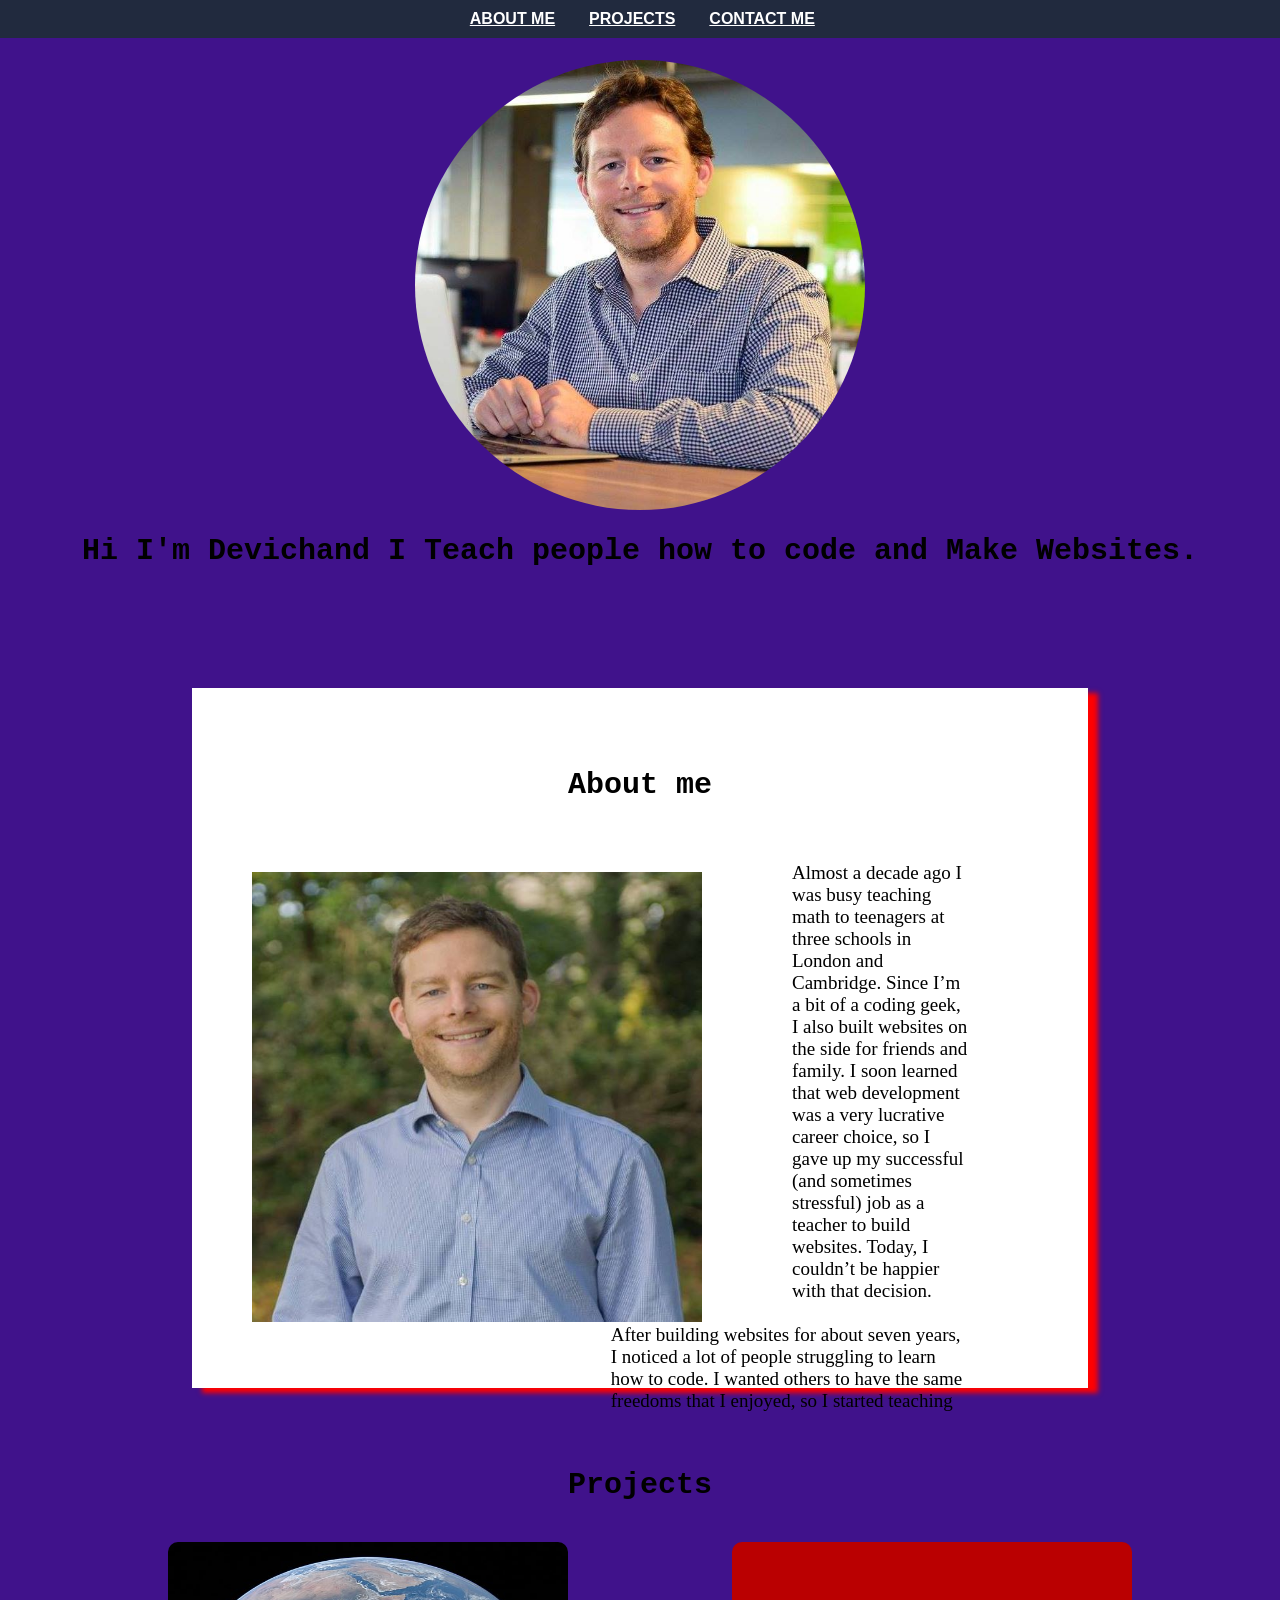
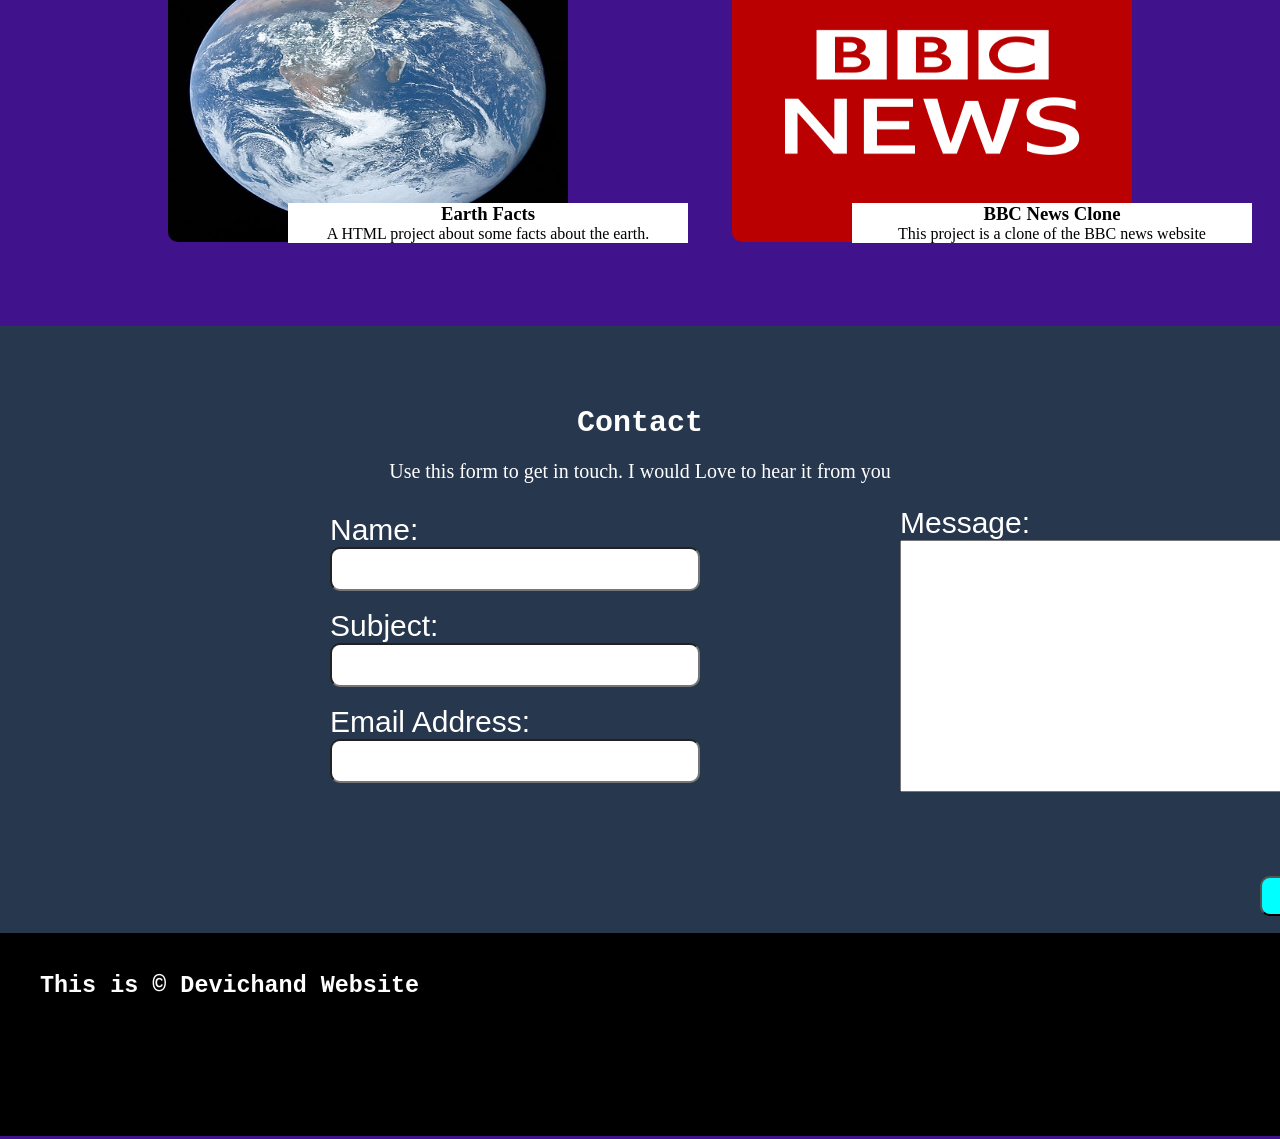
<file: index.html>
<!DOCTYPE html>
<html lang="en">
<head>
    <meta charset="UTF-8">
    <meta http-equiv="X-UA-Compatible" content="IE=edge">
    <meta name="viewport" content="width=device-width, initial-scale=1.0">
    <title>Portfolio</title>
    <link rel="stylesheet" href="style.css">
</head>
<body>
    <div class="nav-bar">
        <nav>
            <ul>
                <li><h4><a href="#aboutme">ABOUT ME</a></h4></li>
                <li><h4><a href="#projects">PROJECTS</a></h4></li>
                <li><h4><a href="#contact">CONTACT ME</a></h4></li>
            </ul>
        </nav>
    </div>
        <img src="rob.jpeg" alt="rob">
        <h2>Hi I'm Devichand I Teach people how to code and Make Websites.</h2>
        <div class="about-me">
            <h2 id="aboutme">About me</h2>
            <div class="image">
                <img src="rob-aboutme.jpeg" alt="rob">
            </div>
            <div class="about-me-content">
                <p>Almost a decade ago I was busy teaching math to teenagers at three schools in London and Cambridge. Since I’m a bit of a coding geek, I also built websites on the side for friends and family. I soon learned that web development was a very lucrative career choice, so I gave up my successful (and sometimes stressful) job as a teacher to build websites. Today, I couldn’t be happier with that decision.</p><br>
                <p>After building websites for about seven years, I noticed a lot of people struggling to learn how to code. I wanted others to have the same freedoms that I enjoyed, so I started teaching </p><br>
            </div>
        </div>
        <div class="project">
            <h2 id="projects">Projects</h2>
            <img src="earth.jpeg" alt="earth">
            <img src="bbcnews.png" alt="bbc" class="bbc">
            <div class="earth-content">
                <h3>Earth Facts</h3>
                <p>A HTML project about some facts about the earth.</p>
                <a href="https://www.esa.int/Applications/Observing_the_Earth/10_remarkable_Earth_facts" target="_blank">View more</a>
            </div>
            <div class="bbc-content">
                <h3>BBC News Clone</h3>
                <p>This project is a clone of the BBC news website <br>from the Web Dev 2.0 course.</p>
                <a href="https://www.bbc.com/news" target="_blank">View more</a>
            </div>
        </div>
        <div class="contact">
            <h2 id="contact">Contact</h2>
            <p>Use this form to get in touch. I would Love to hear it from you</p>
            <form action="mailto:devichandambati7@gmail.com" method="post" enctype="text/plain">
                <div class="fst-side">
                   <label for="name">Name:</label><br>
                   <input type="text" id="name" name="name"><br><br>
                   <label for="subject">Subject:</label><br>
                   <input type="text" id="subject" name="subject"><br><br>
                   <label for="email">Email Address:</label><br>
                   <input type="email" id="email" name="email">
                </div>
                <div class="snd-side">
                    <label for="message">Message:</label><br>
                    <textarea name="message" id="message" cols="30" rows="10"></textarea>
                </div>
                <input type="submit" class="submit">
            </form>
            <div class="conclusion">
                <h3>This is &copy; Devichand Website</h3>
             </div>
        </div>
</body>
</html>
</file>
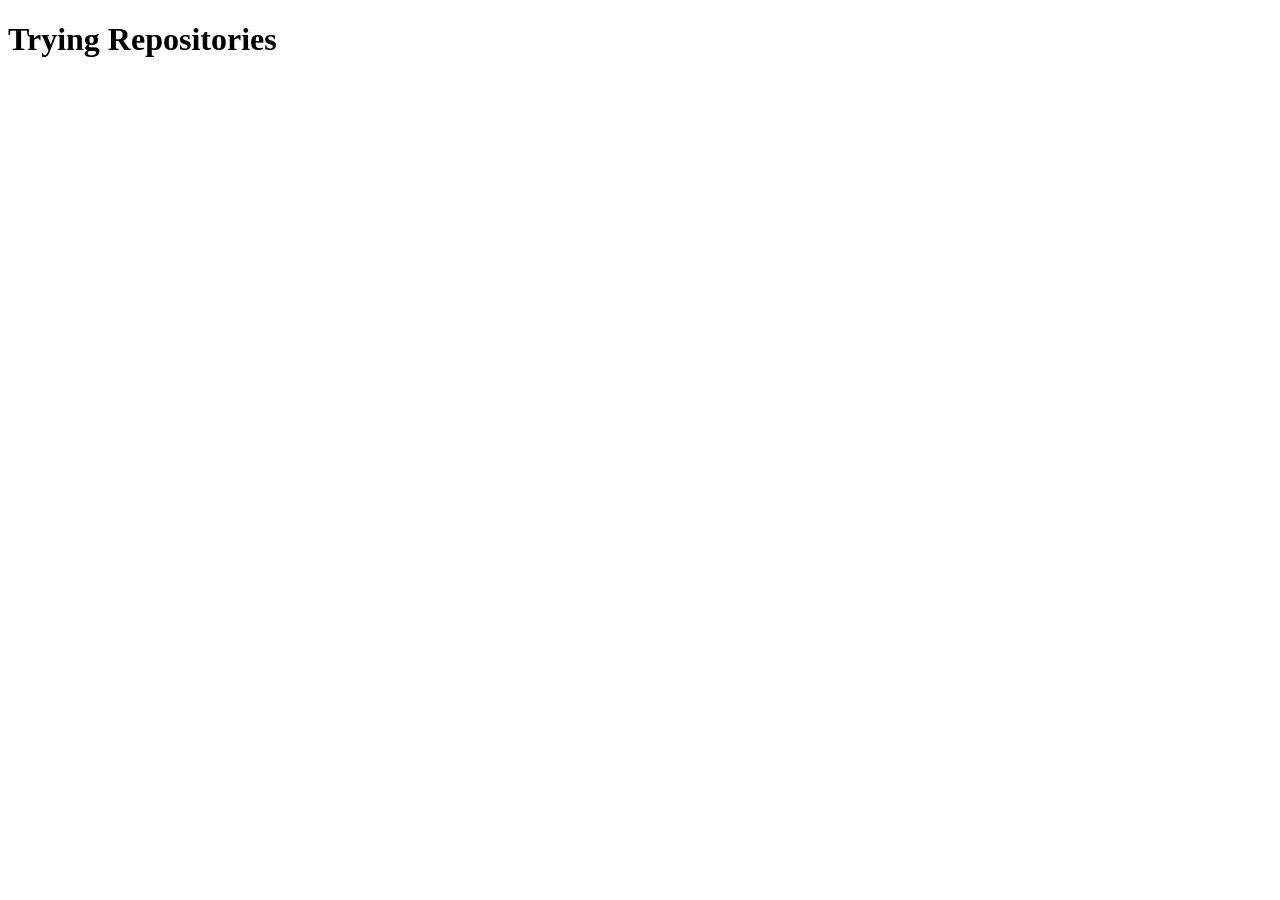
<file: git.html>
<!DOCTYPE html>
<html lang="en">
<head>
    <meta charset="UTF-8">
    <meta name="viewport" content="width=device-width, initial-scale=1.0">
    <title>Document</title>
</head>
<body>
    <h1>Trying Repositories</h1>
</body>
</html>
</file>
<file: style.css>
*{
    margin:0;
    padding:0;  
}
body{
    text-align: center;
    background: #40128B;
}
a{
    color: white;
}
li{
    display: inline;
    margin:15px;
    font-family:'Lucida Sans', 'Lucida Sans Regular', 'Lucida Grande', 'Lucida Sans Unicode', Geneva, Verdana, sans-serif;
}
P{
    transition: all ease-out 0.5s;
}
.nav-bar{
    background-color: #212A3E;
    width:98.8%;
    padding: 10px;
    position: fixed;
}
h4{
    display: inline;
    transition: all ease-out 0.5s;
}
img{
    border-radius: 300px;
    position: relative;
    top:60px;
    height:450px;
    width:450px;
    transition: all ease-out 0.5s;
}
h2{
    position:relative;
    top:80px;
    font-family: monospace;
    font-size: 30px;
    transition: all ease-out 0.5s;
}
.about-me{
    width:70%;
    height:700px;
    margin:auto;
    background: white;
    position: relative;
    top:200px;
    box-shadow: 10px 5px 5px red;
}
.image img{
    border-radius: 0;
    float:left;
    position: relative;
    left:60px;
    top:150px;
}
.image{
    position: relative;
}
.about-me-content{
    text-align: left;
    width:40%;
    margin: auto;
    position:relative;
    top:140px;
    left:150px;
    font-size: 19px;
}
.project{
    position:relative;
    top:200px;
}
.project img{
    border-radius: 0;
    height:300px;
    width:400px;
    position:relative;
    right:70px;
    top:120px;
    border-radius: 10px;
}
.bbc{
    position: absolute;
    left:90px;
}
.earth-content{
    background: white;
    position: absolute;
    overflow: hidden;
    border: 10px;
    height: 40px;
    width:400px;
    top:415px;
    left:288px;
    transition: 0.2s;
}
.earth-content a{
    color:blue;
}
.bbc-content a{
    color:blue;
}
.bbc-content{
    background: white;
    position: absolute;
    overflow:hidden;
    height: 40px;
    width:400px;
    left:852px;
    top:415px;
}
.contact{
    width:100%;
    background: #27374D;
    position: relative;
    top:400px;
    height:700px;
    color: white;
}
.contact p{
    position: relative;
    top:100px;
    font-size: 20px;
}
form{
    text-align: left;
    font-family: arial;
    padding: 30px;
}
input{
    height:40px;
    width:30%;
    border-radius: 10px;
    font-weight: bold;
    font-size: 20px;
}
label{
    font-size:30px;
}
.fst-side{
    position:relative;
    top:100px;
    left:300px;
}
.snd-side{
    position: absolute;
    left:900px;
    bottom:230px;
}
textarea{
    width:500px;
    height: 250px;
    font-size:20px;
    font-weight: bold;
}
.submit{
    position:absolute;
    top:550px;
    left:1260px;
    width:150px;
    background: aqua;
    text-transform: uppercase;
    cursor: pointer;
    font-size:15px;
}
.conclusion{
    background: black;
    width:100%;
    height:123px;
    position: relative;
    top:220px;
    color: white;
    font-family: monospace;
    text-align: left;
    padding: 40px;
    font-size: 20px;
}
.submit:hover{
    background: black;
    color:white;
    transition: 0.3s;
}
.earth-content:hover{
    height:70px;
    transition: 0.3s;
}
.bbc-content:hover{
    height:90px;
    transition: 0.3s;
}
img:hover{
    transform: scale(1.1);
}
h2:hover{
    transform: scale(1.1);
}
h4:hover{
    transform: scale(1.1);
}
p:hover{
    transform: scale(1.1);
}
</file>
